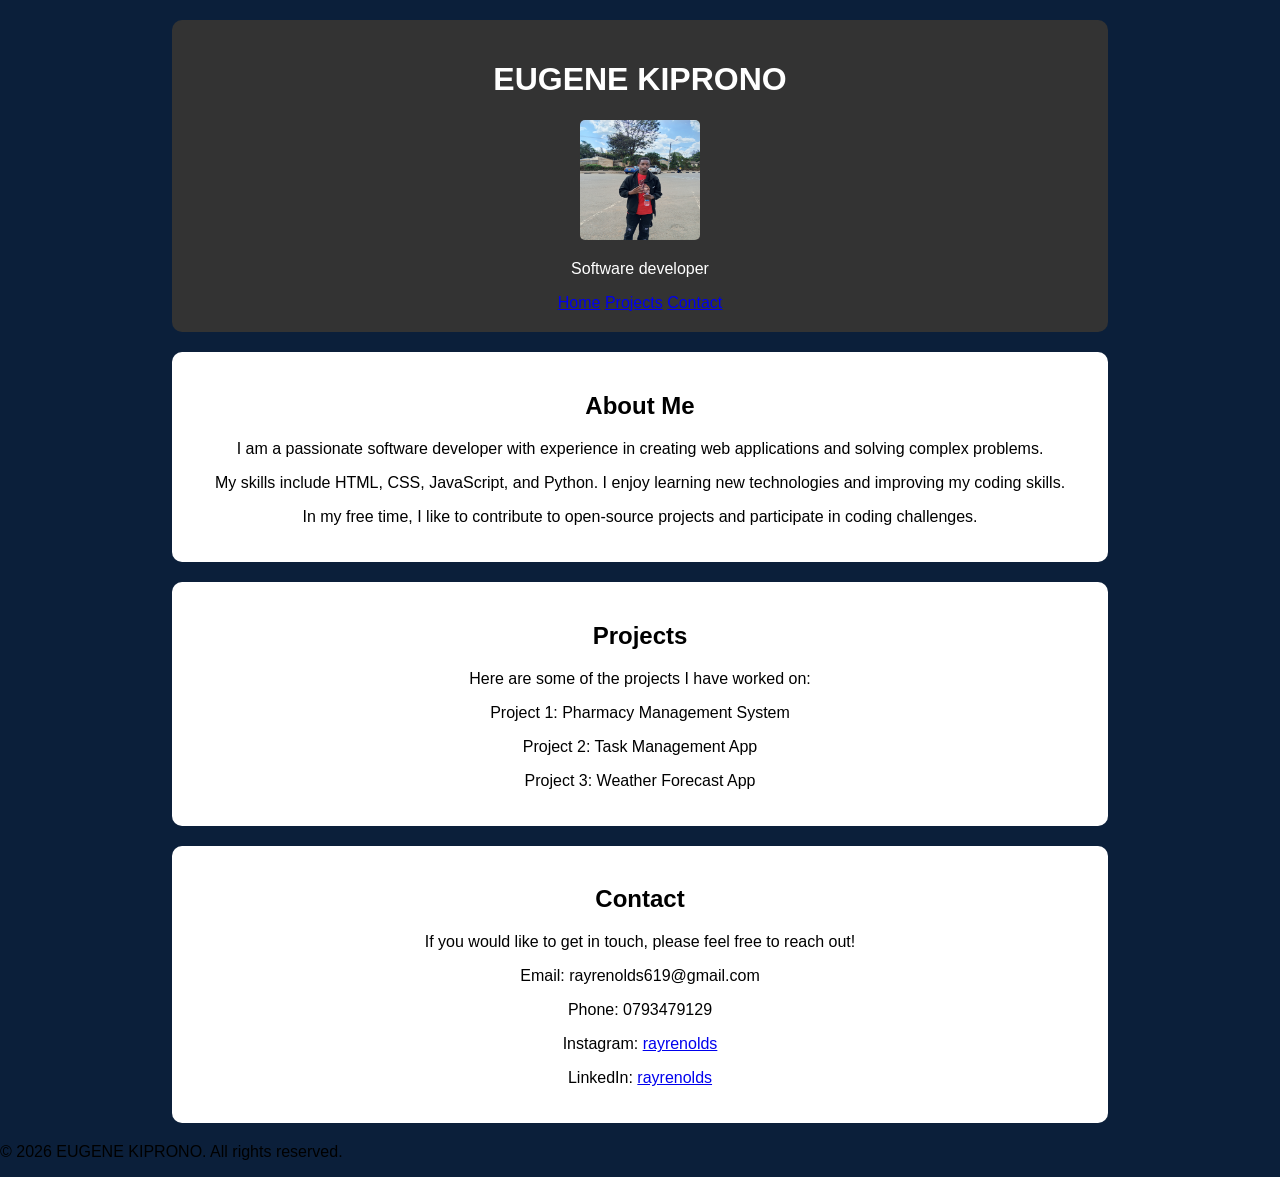
<file: docs/index.html>
<!DOCTYPE html>
<html lang="en">
    <head>
        <meta charset="UTF-8">
        <meta name="viewport" content="width=device-width, initial-scale=1.0">
        <title>My Portfolio</title>
        <link rel="stylesheet" href="style.css">
    </head>

    <body>
        <header>
            <h1>EUGENE KIPRONO</h1>
            <img src="red.jpg" alt="Profile Image">
            <p>Software developer </p>
            <nav>
                   <a href="index.html">Home</a>
                   <a href="projects.html">Projects</a>
                   <a href="#contact">Contact</a>
            </nav>
        </header>
        <main>
            <section id="about">
                <h2>About Me</h2>
                <p>I am a passionate software developer with experience in creating web applications and solving complex problems.</p>
                <p>My skills include HTML, CSS, JavaScript, and Python. I enjoy learning new technologies and improving my coding skills.</p>
                <p>In my free time, I like to contribute to open-source projects and participate in coding challenges.</p>
           </section>
            <section id="projects">
                <h2>Projects</h2>
                <p>Here are some of the projects I have worked on:</p>
                <P>Project 1: Pharmacy Management System</P>
                <P>Project 2: Task Management App</P>
                <P>Project 3: Weather Forecast App</P>
            </section>
            <section id="contact">
                <h2>Contact</h2>
                <p>If you would like to get in touch, please feel free to reach out!</p>
                    <p>Email: rayrenolds619@gmail.com</p>
                    <p>Phone: 0793479129</p>
                    <p>Instagram: <a href="https://www.instagram.com/rayrenolds" target="_blank">rayrenolds</a></p>
                    <p>LinkedIn: <a href="https://www.linkedin.com/in/rayrenolds-undefined-a2368343a" target="_blank">rayrenolds</a></p>
            </section>

        </main>
        <footer>
            <p>&copy; 2026 EUGENE KIPRONO. All rights reserved.</p>
        </footer>
    </body>
</html>
</file>
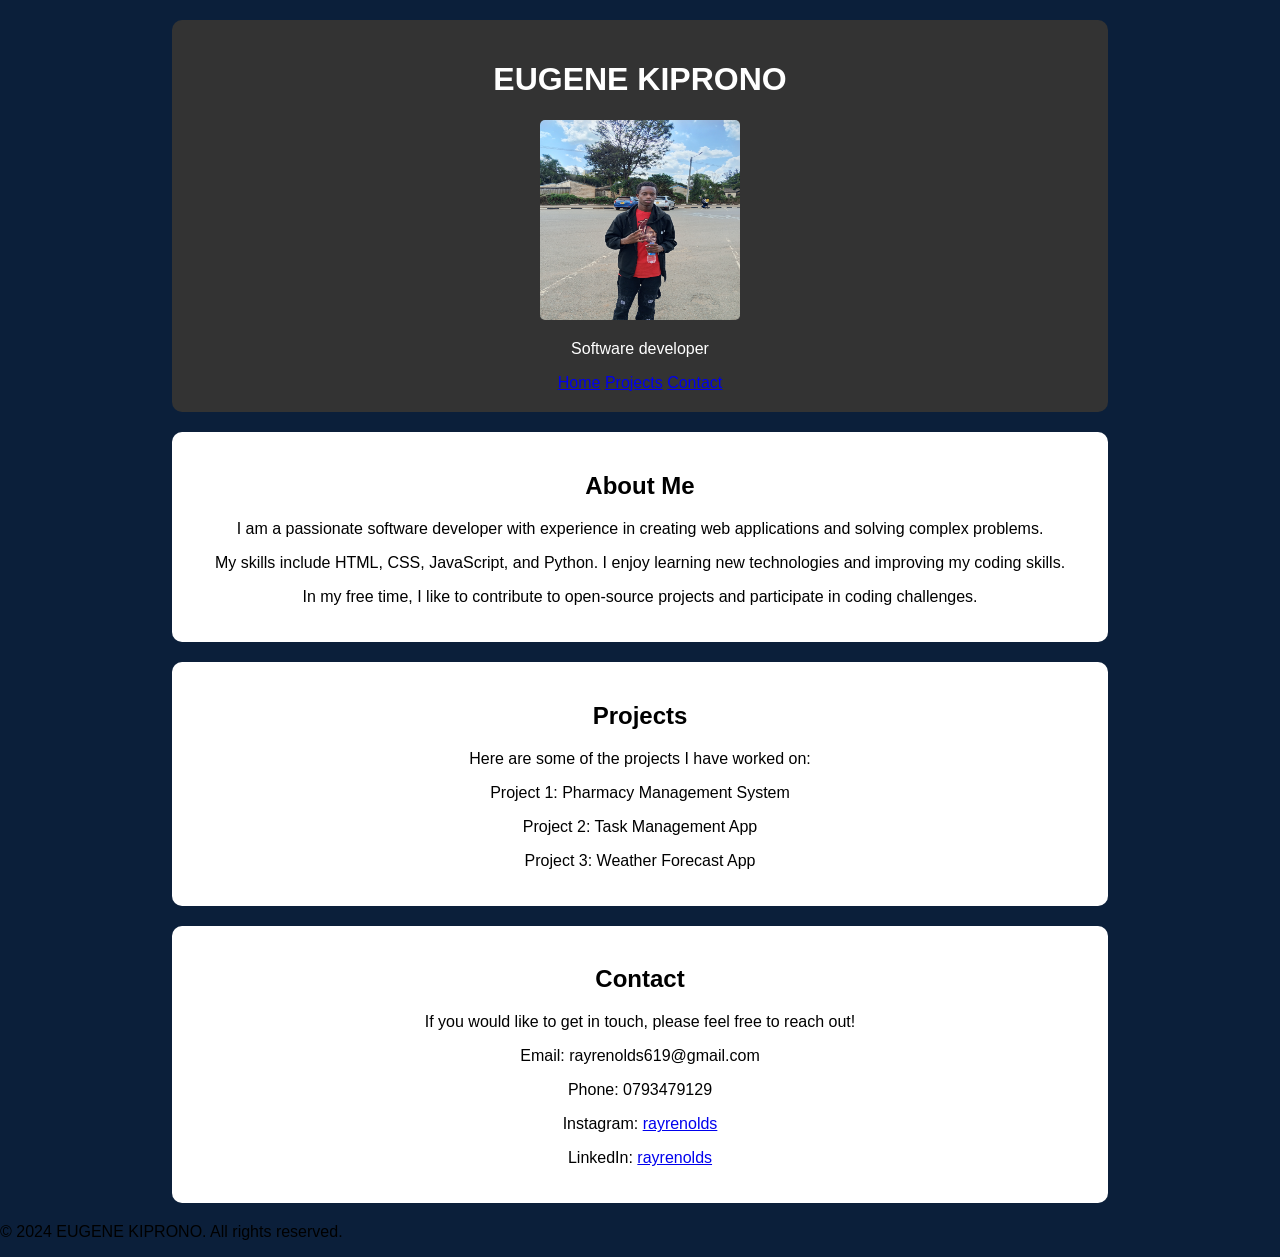
<file: image/index.html>
<!DOCTYPE html>
<html lang="en">
    <head>
        <meta charset="UTF-8">
        <meta name="viewport" content="width=device-width, initial-scale=1.0">
        <title>My Portfolio</title>
        <link rel="stylesheet" href="style.css">
    </head>

    <body>
        <header>
            <h1>EUGENE KIPRONO</h1>
            <img src="red.jpg" alt="Profile Image">
            <p>Software developer </p>
            <nav>
                   <a href="#about">Home</a>
                   <a href="#projects">Projects</a>
                   <a href="#contact">Contact</a>
            </nav>
        </header>
        <main>
            <section id="about">
                <h2>About Me</h2>
                <p>I am a passionate software developer with experience in creating web applications and solving complex problems.</p>
                <p>My skills include HTML, CSS, JavaScript, and Python. I enjoy learning new technologies and improving my coding skills.</p>
                <p>In my free time, I like to contribute to open-source projects and participate in coding challenges.</p>
           </section>
            <section id="projects">
                <h2>Projects</h2>
                <p>Here are some of the projects I have worked on:</p>
                <P>Project 1: Pharmacy Management System</P>
                <P>Project 2: Task Management App</P>
                <P>Project 3: Weather Forecast App</P>
            </section>
            <section id="contact">
                <h2>Contact</h2>
                <p>If you would like to get in touch, please feel free to reach out!</p>
                    <p>Email: rayrenolds619@gmail.com</p>
                    <p>Phone: 0793479129</p>
                    <p>Instagram: <a href="https://www.instagram.com/rayrenolds" target="_blank">rayrenolds</a></p>
                    <p>LinkedIn: <a href="https://www.linkedin.com/in/rayrenolds-undefined-a2368343a" target="_blank">rayrenolds</a></p>
            </section>

        </main>
        <footer>
            <p>&copy; 2024 EUGENE KIPRONO. All rights reserved.</p>
        </footer>
    </body>
</html>
</file>
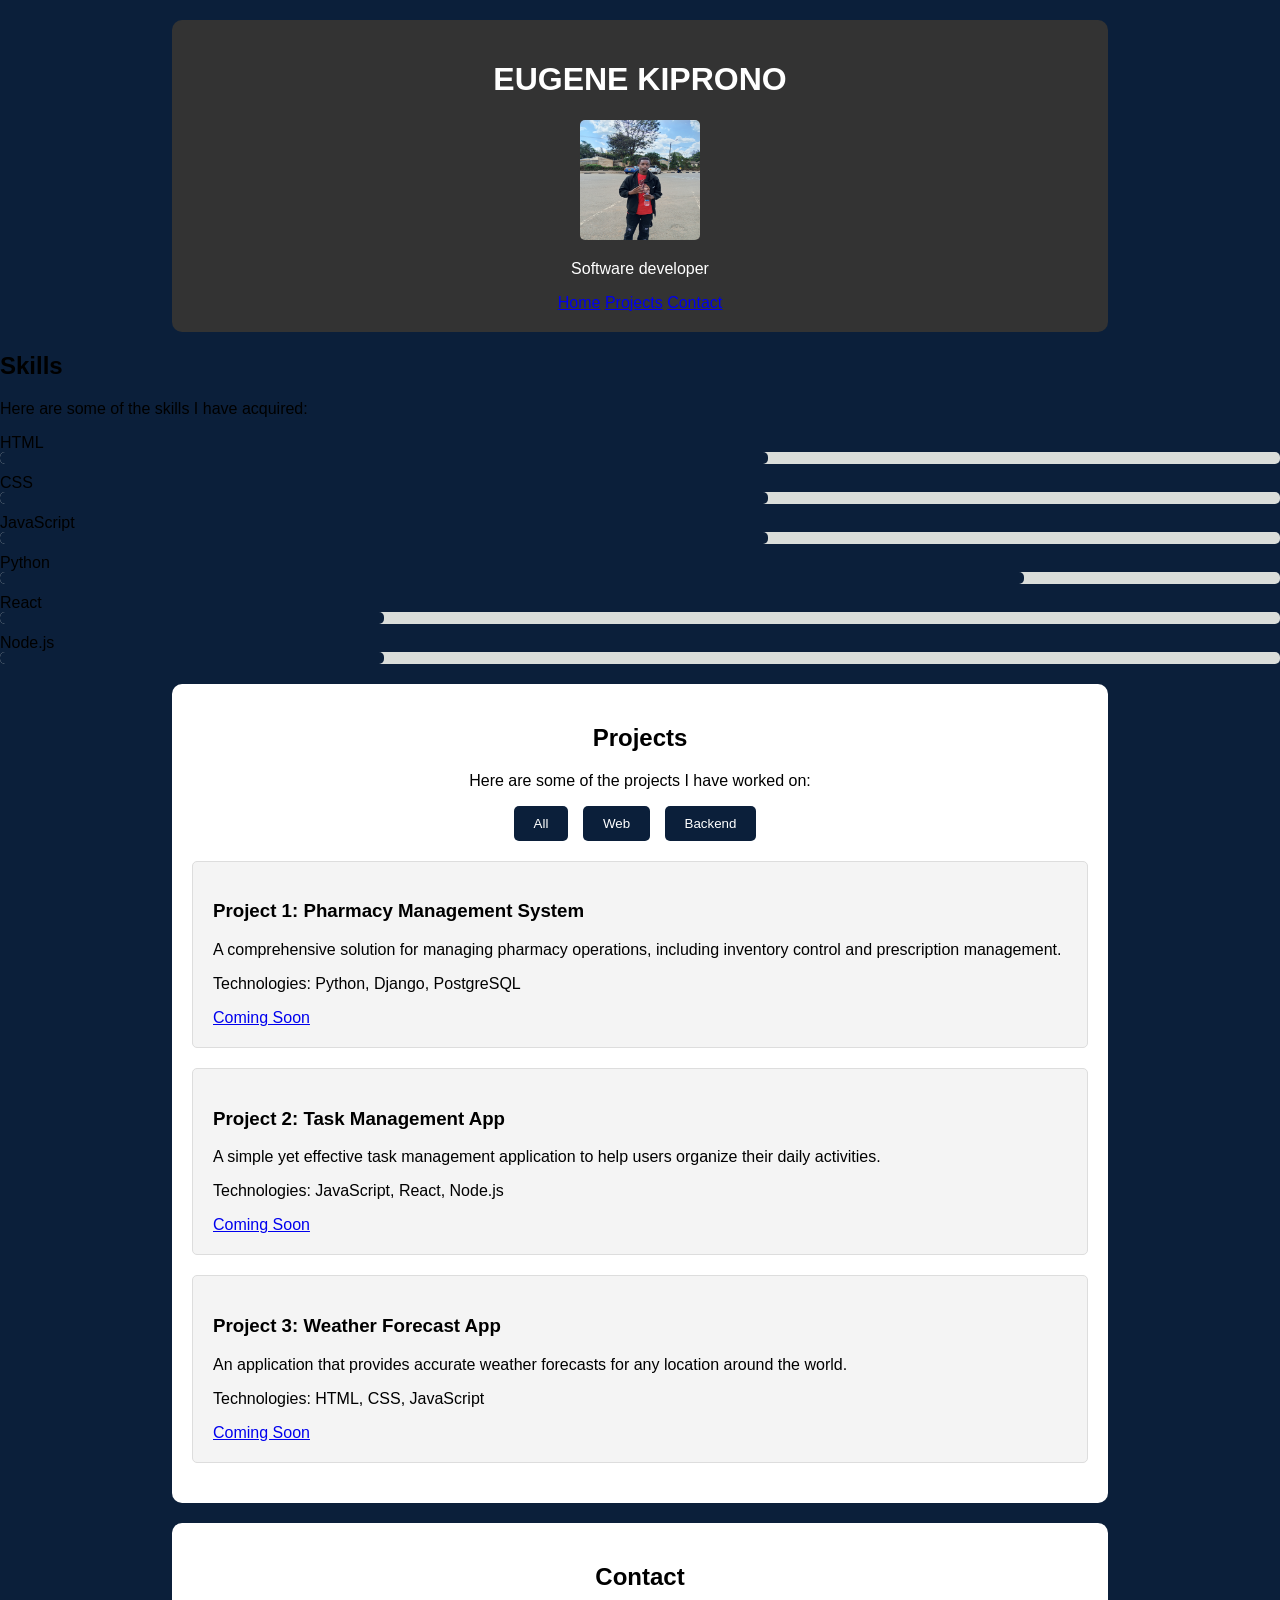
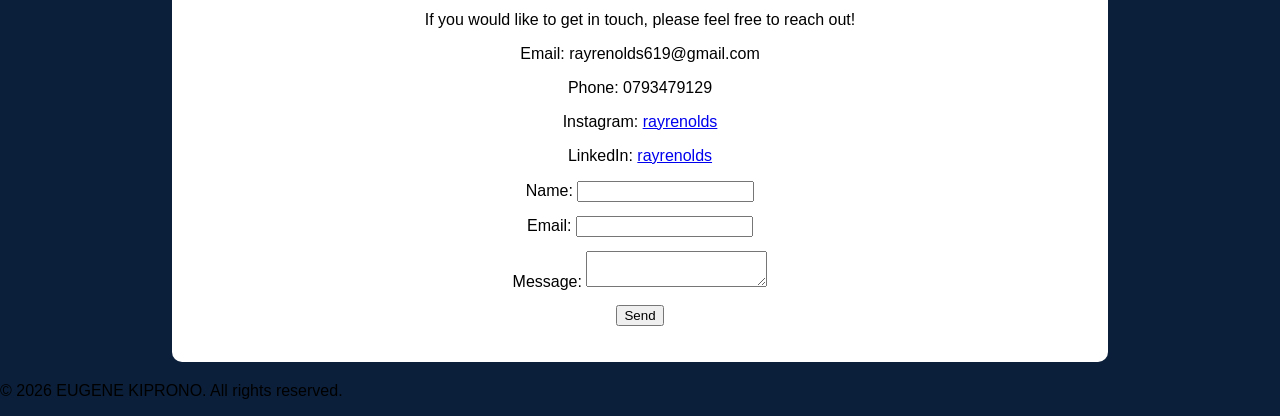
<file: docs/projects.html>
<!DOCTYPE html>
<html lang="en">
    <head>
        <meta charset="UTF-8">
        <meta name="viewport" content="width=device-width, initial-scale=1.0">
        <title>Projects EUGENE KIPRONO</title>
        <link rel="stylesheet" href="style.css">
    </head>
    
    <body>
        <header>
            <h1>EUGENE KIPRONO</h1>
            <img src="red.jpg" alt="Profile Image">
            <p>Software developer </p>
            <nav>
                   <a href="index.html">Home</a>
                   <a href="projects.html">Projects</a>
                   <a href="#contact">Contact</a>
            </nav>
        </header>
        <main>
            <section id="skills">
            <h2>Skills</h2>
            <p>Here are some of the skills I have acquired:</p>
            <div class="skill">
                <span>HTML</span>
                <div class="bar">
                    <div class="filled-bar" style="width: 60%;"></div>
                </div>
            </div>
            <div class="skill">
                <span>CSS</span>
                <div class="bar">
                    <div class=" filled-bar" style="width: 60%;"></div>
                </div>
            </div>
            <div class="skill">
                <span>JavaScript</span>
                <div class="bar">
                    <div class="filled-bar" style="width:60%;"></div>
                </div>  
            </div>
            <div class="skill">
                <span>Python</span>
                <div class="bar">
                    <div class="filled-bar" style="width: 80%;"></div>
                </div>  
            </div>
            <div class="skill">
                <span>React</span>
                <div class="bar">
                    <div class="filled-bar" style="width: 30%;"></div>
                </div>  
            </div>
            <div class="skill">
                <span>Node.js</span>
                <div class="bar">
                    <div class="filled-bar" style="width: 30%;"></div>
                </div> 
            </div>
             </section>
            <section id="projects">
                <h2>Projects</h2>
                <p>Here are some of the projects I have worked on:</p>
                <div class="filter-buttons">
                    <button data-filter="all">All</button>
                    <button data-filter="web">Web</button>
                    <button data-filter="backend">Backend</button>
                </div>
                <div class="project-card" data-category="backend">
                    <h3>Project 1: Pharmacy Management System</h3>
                    <p>A comprehensive solution for managing pharmacy operations, including inventory control and prescription management.</p>
                    <p>Technologies: Python, Django, PostgreSQL</p>
                    <a href="#">Coming Soon</a>
                </div>
                <div class="project-card" data-category="web">
                    <h3>Project 2: Task Management App</h3>
                    <p>A simple yet effective task management application to help users organize their daily activities.</p>
                    <p>Technologies: JavaScript, React, Node.js</p>
                    <a href="#">Coming Soon</a>
                </div>
                <div class="project-card" data-category="web">
                    <h3>Project 3: Weather Forecast App</h3>
                    <p>An application that provides accurate weather forecasts for any location around the world.</p>
                    <p>Technologies: HTML, CSS, JavaScript</p>
                    <a href="#">Coming Soon</a>
                </div>
            </section>
            <section id="contact">
                <h2>Contact</h2>
                <p>If you would like to get in touch, please feel free to reach out!</p>
                    <p>Email: rayrenolds619@gmail.com</p>
                    <p>Phone: 0793479129</p>
                    <p>Instagram: <a href="https://www.instagram.com/rayrenolds" target="_blank">rayrenolds</a></p>
                    <p>LinkedIn: <a href="https://www.linkedin.com/in/rayrenolds-undefined-a2368343a" target="_blank">rayrenolds</a></p>
                <form id="contact-form" novalidate>
                    <label for="name">Name:</label>
                    <input type="text" id="name">
                    <p class="error" id="name-error"></p>

                    <label for="email">Email:</label>
                    <input type="email" id="email">
                    <p class="error" id="email-error"></p>

                    <label for="message">Message:</label>
                    <textarea id="message"></textarea>
                    <p class="error" id="message-error"></p>

                    <button type="submit">Send</button>
                    <p id="form-success"></p>
                </form>
            </section>

        </main>
    
         <footer>
            <p>&copy; 2026 EUGENE KIPRONO. All rights reserved.</p>
        </footer>
        <script src="script.js"></script>
    </body>
</html>
</file>
<file: docs/style.css>
body {
    font-family: Arial, sans-serif;
    margin: 0;
    padding: 0;
    background-color: #0b1f3a;
}

header {
    background-color: #333;
    color: #fff;
    padding: 20px;
    text-align: center;
    width: 70%;
    margin: 20px auto;
    border-radius: 10px;
}       

img {
    max-width: 100%;
    height: 120px;
    width: 120px;
    border-radius: 5px;
    margin: 0 auto;
}

#about, #contact, #projects {
    padding: 20px;
    width: 70%;
    margin: 20px auto;
    text-align: center;
    border-radius: 10px;
    background-color: #fff;
}

.bar {
    height: 12px;
    background-color: #daddda;
    border-radius: 5px;
    margin-bottom: 10px;
}

.filled-bar {
    height: 12px;
    background-color: #0b1f3a;
    border-radius: 5px;
}

.project-card {
    background-color: #f4f4f4;
    border: 1px solid #ddd;
    border-radius: 5px;
    padding: 20px;
    margin-bottom: 20px;
    text-align: left;
}

.filter-buttons {
    margin-bottom: 20px;
}

.filter-buttons button {
    background-color: #0b1f3a;
    color: #fff;
    border: none;
    padding: 10px 20px;
    margin-right: 10px;
    border-radius: 5px;
    cursor: pointer;
}

.filter-buttons button:hover {
    background-color: #0a1a2e;
}

.error {
    color: red;
    font-size: 14px;
}
</file>
<file: image/style.css>
body {
    font-family: Arial, sans-serif;
    margin: 0;
    padding: 0;
    background-color: #0b1f3a;
}

header {
    background-color: #333;
    color: #fff;
    padding: 20px;
    text-align: center;
    width: 70%;
    margin: 20px auto;
    border-radius: 10px;
}       

img {
    max-width: 100%;
    height: 200px;
    width: 200px;
    border-radius: 5px;
    margin: 0 auto;
}

#about, #contact, #projects {
    padding: 20px;
    width: 70%;
    margin: 20px auto;
    text-align: center;
    border-radius: 10px;
    background-color: #fff;
}
</file>
